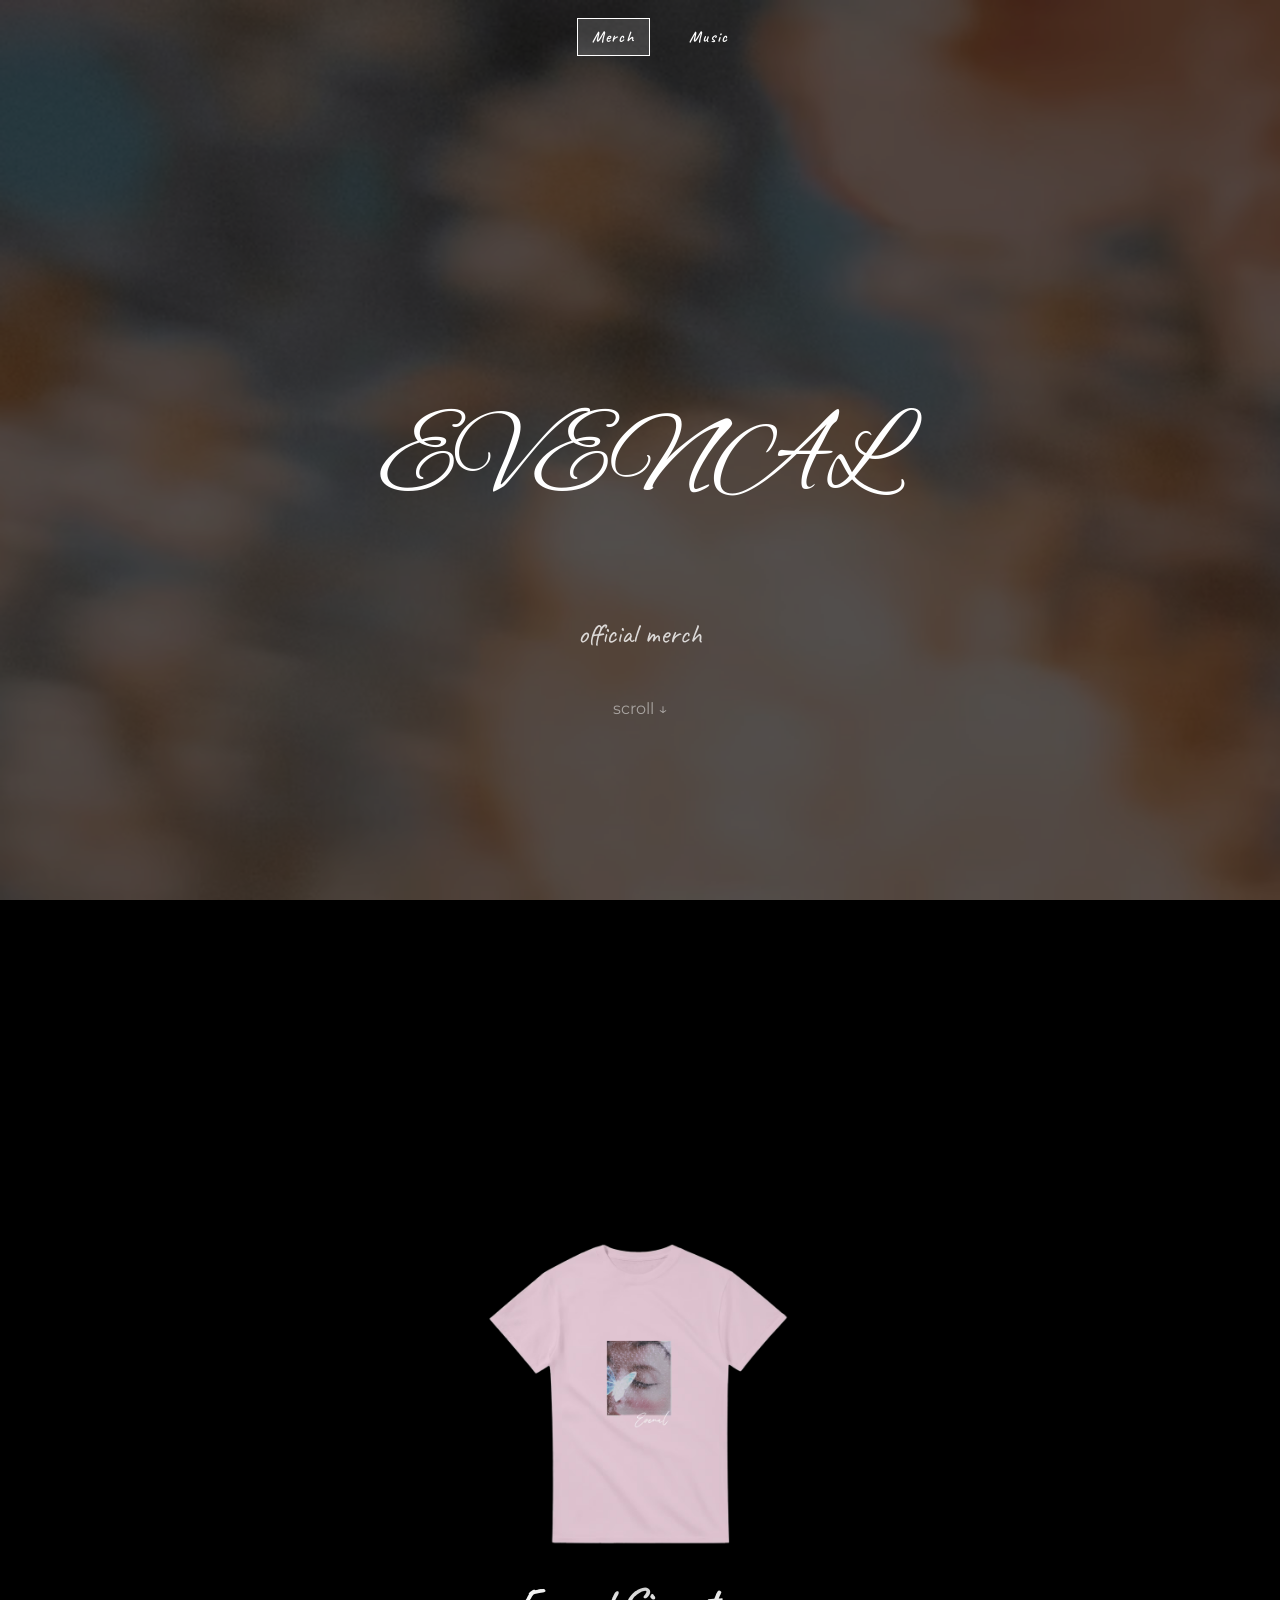
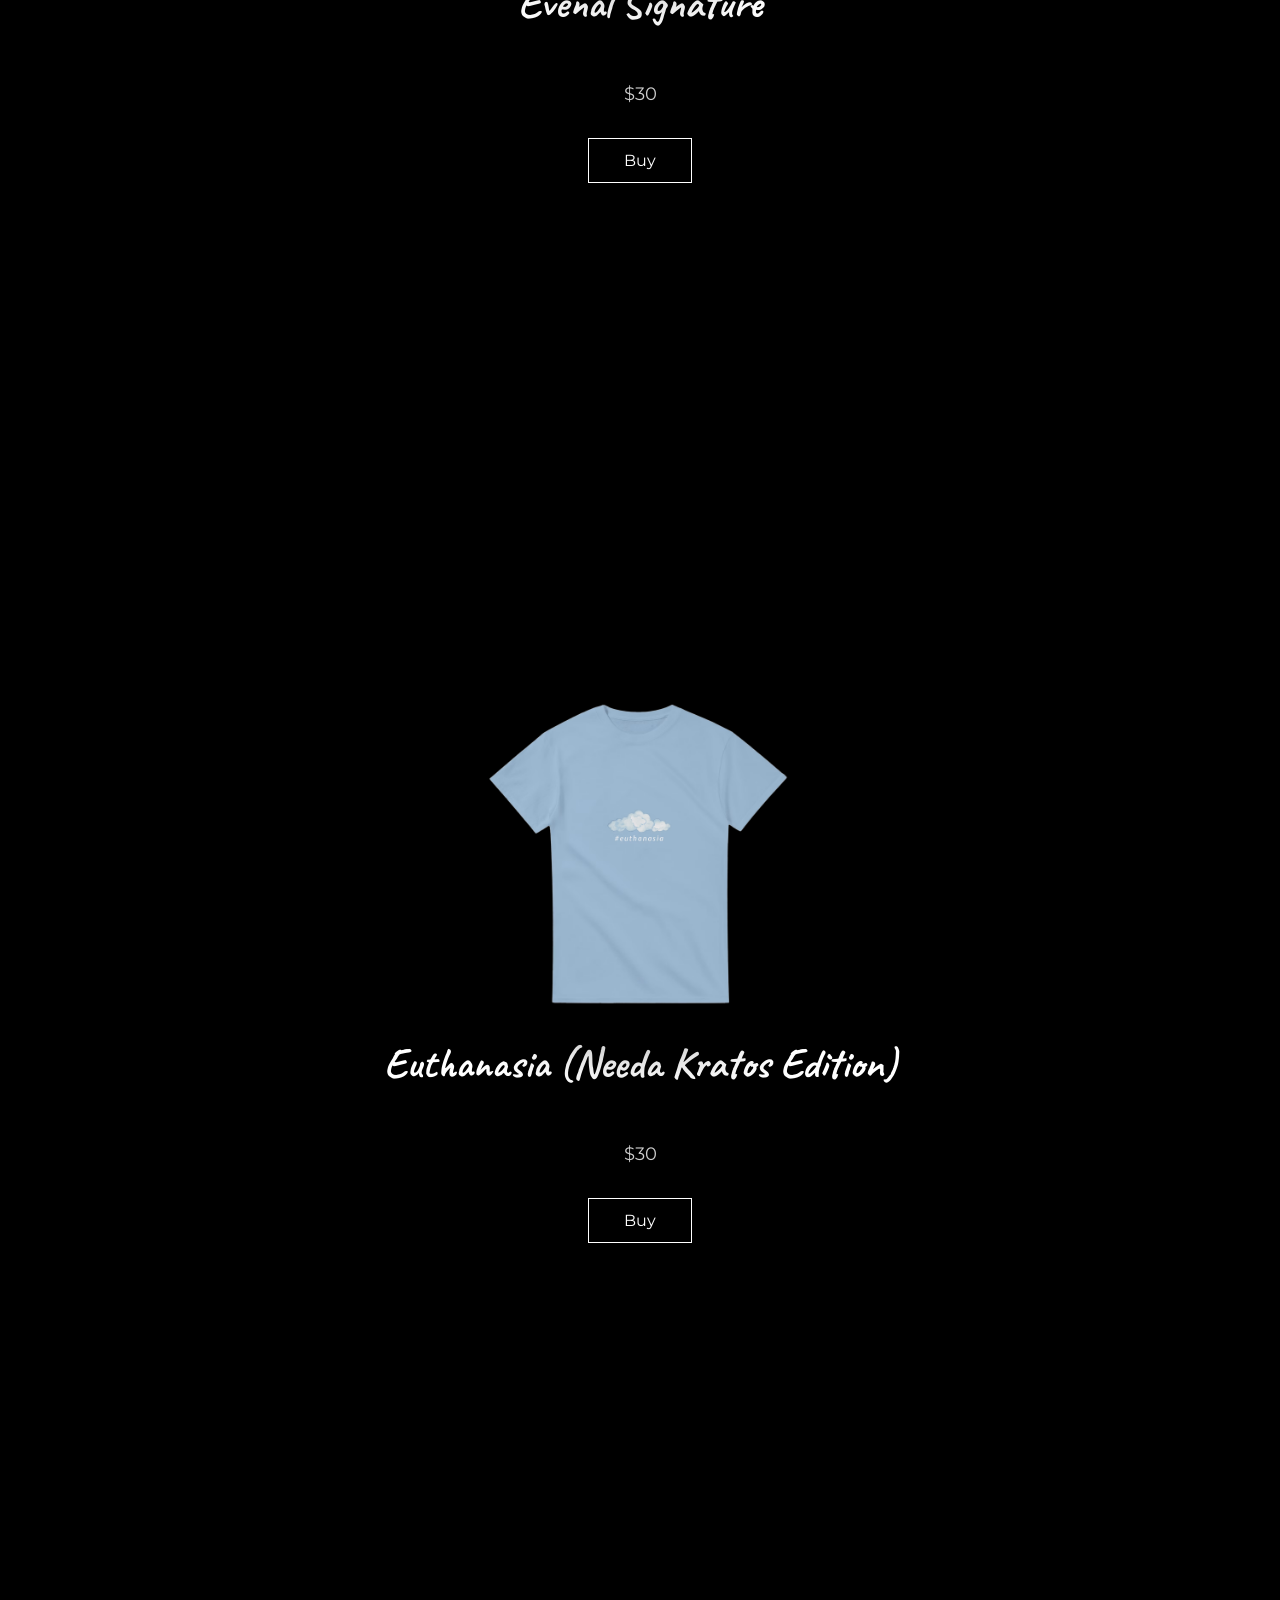
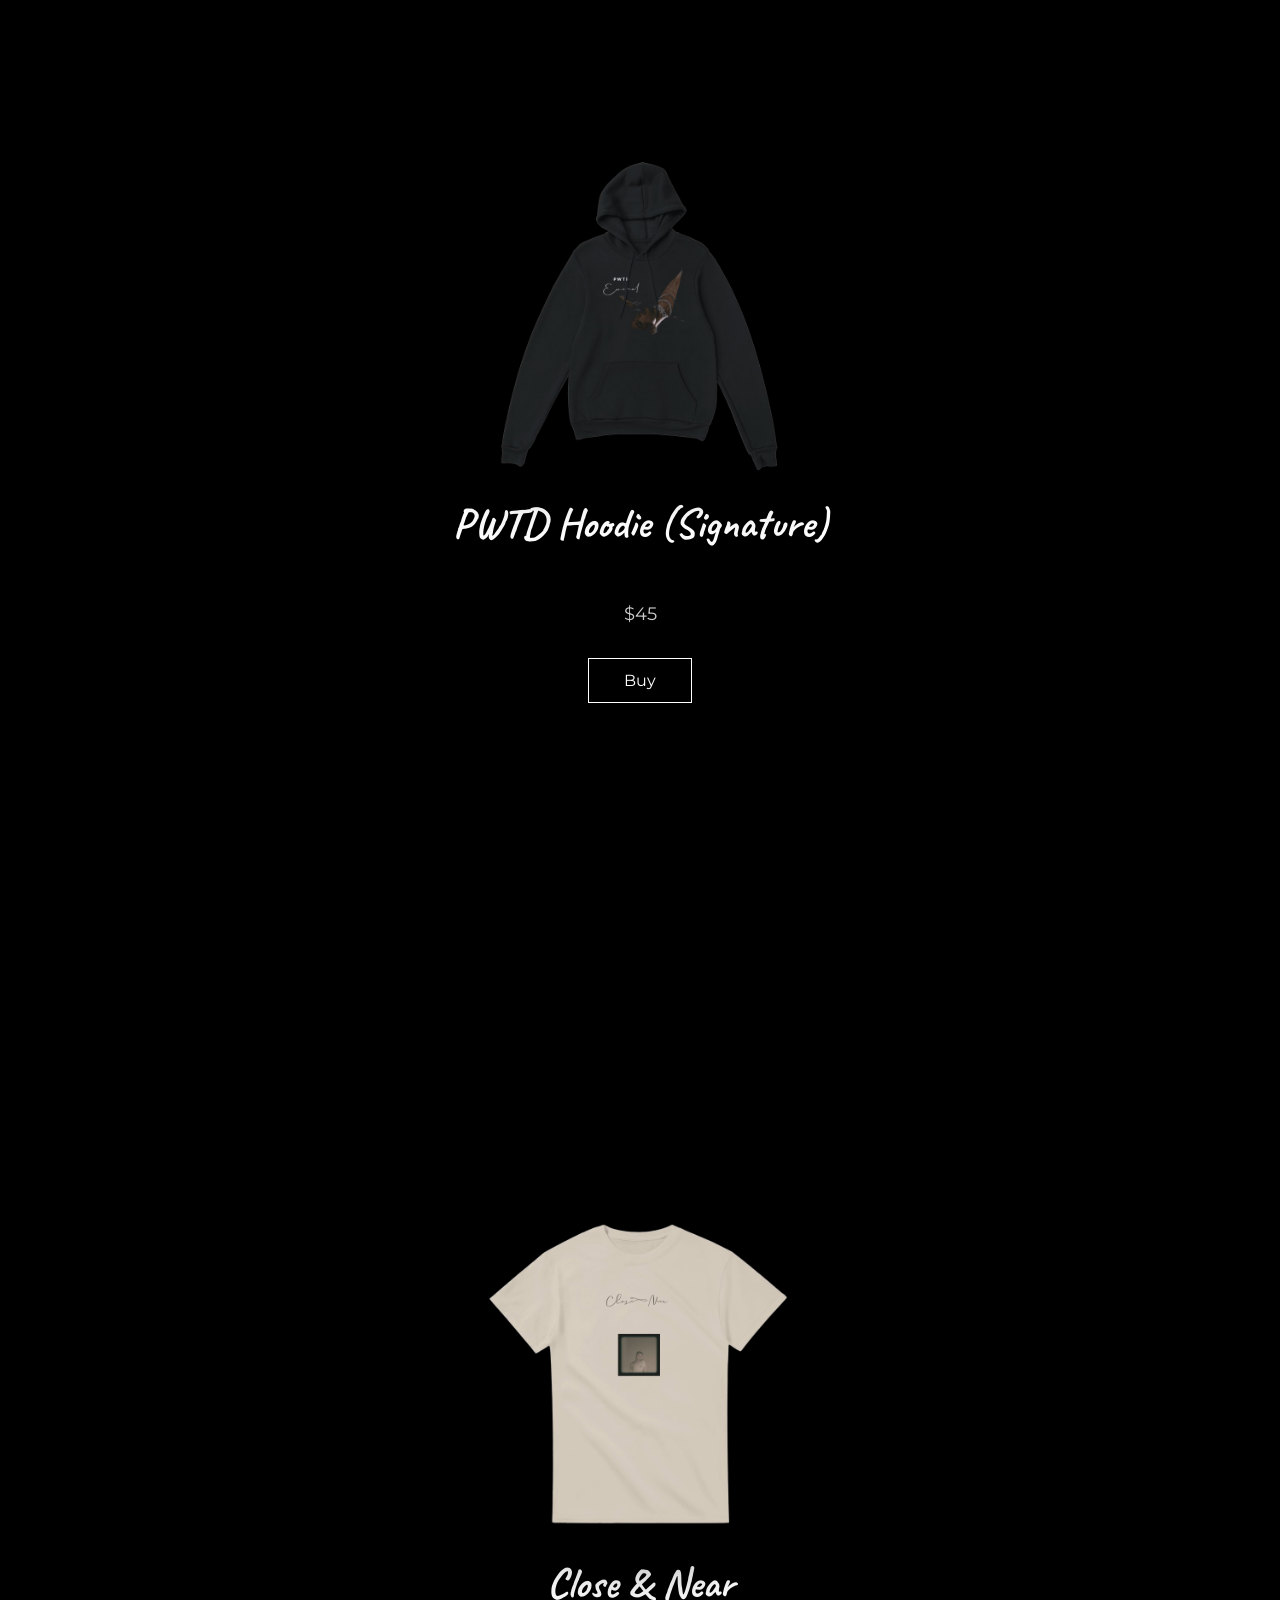
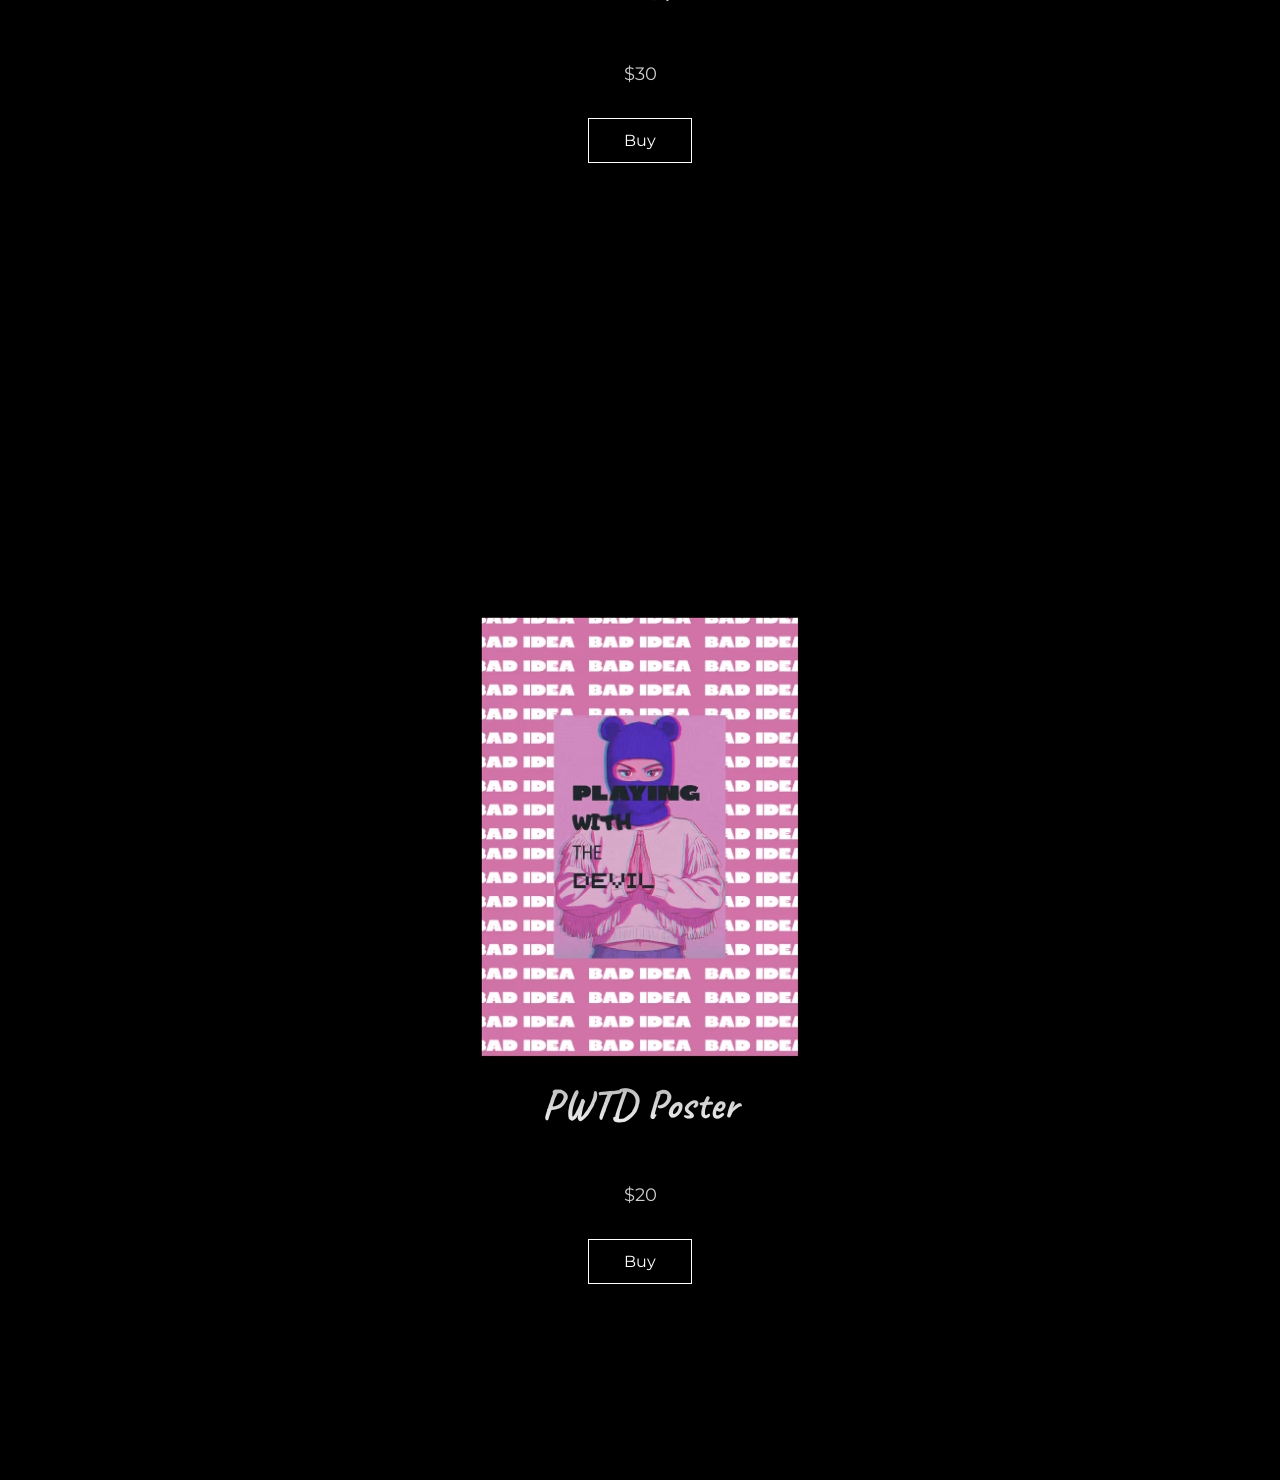
<file: index.html>
<!DOCTYPE html>
<html lang="en">
<head>
  <meta charset="UTF-8" />
  <meta name="viewport" content="width=device-width, initial-scale=1.0"/>
  <title>EVENAL MERCH</title>

  <link rel="stylesheet" href="style.css">

  <link rel="preconnect" href="https://fonts.googleapis.com">
  <link rel="preconnect" href="https://fonts.gstatic.com" crossorigin>
  <link href="https://fonts.googleapis.com/css2?family=Alex+Brush&family=Caveat:wght@700&family=Montserrat:wght@300;400;600;700&display=swap" rel="stylesheet">
</head>

<body>

  <header class="hero">
    <nav class="top-nav">
      <a href="index.html" class="nav-link active">Merch</a>
      <a href="index_music.html" class="nav-link">Music</a>
    </nav>
    <h1>EVENAL</h1>
    <p>official merch</p>
    <div class="scroll">scroll ↓</div>
  </header>

  <!-- Evenal Signature -->
  <section class="product">
    <img src="Images/evenal-signature.avif">
    <h2>Evenal Signature</h2>
    <p>$30</p>
    <a href="https://buy.stripe.com/cNi7sL26U9Yn3GW7C10oM01" class="button">Buy</a>
  </section>

  <!-- Euthanasia -->
  <section class="product">
    <img src="Images/euthanasia-needa-kratos-edition.avif">
    <h2>Euthanasia (Needa Kratos Edition)</h2>
    <p>$30</p>
    <a href="https://buy.stripe.com/00w00j5j69Yn7XccWl0oM02" class="button">Buy</a>
  </section>

  <!-- PWTD Hoodie (Signature) -->
  <section class="product">
    <img src="Images/pwtd-hoodie-signature.avif">
    <h2>PWTD Hoodie (Signature)</h2>
    <p>$45</p>
    <a href="https://buy.stripe.com/bJe4gzh1O9Yn7Xc4pP0oM03" class="button">Buy</a>
  </section>

  <!-- Close & Near -->
  <section class="product">
    <img src="Images/close-and-near.avif">
    <h2>Close & Near</h2>
    <p>$30</p>
    <a href="https://buy.stripe.com/cNi7sL26UeeD5P4g8x0oM00" class="button">Buy</a>
  </section>

  <!-- PWTD Poster -->
  <section class="product">
    <img src="Images/pwtd-poster.avif">
    <h2>PWTD Poster</h2>
    <p>$20</p>
    <a href="https://buy.stripe.com/28E4gz9zmc6va5k9K90oM04" class="button">Buy</a>
  </section>

</body>
</html>
</file>
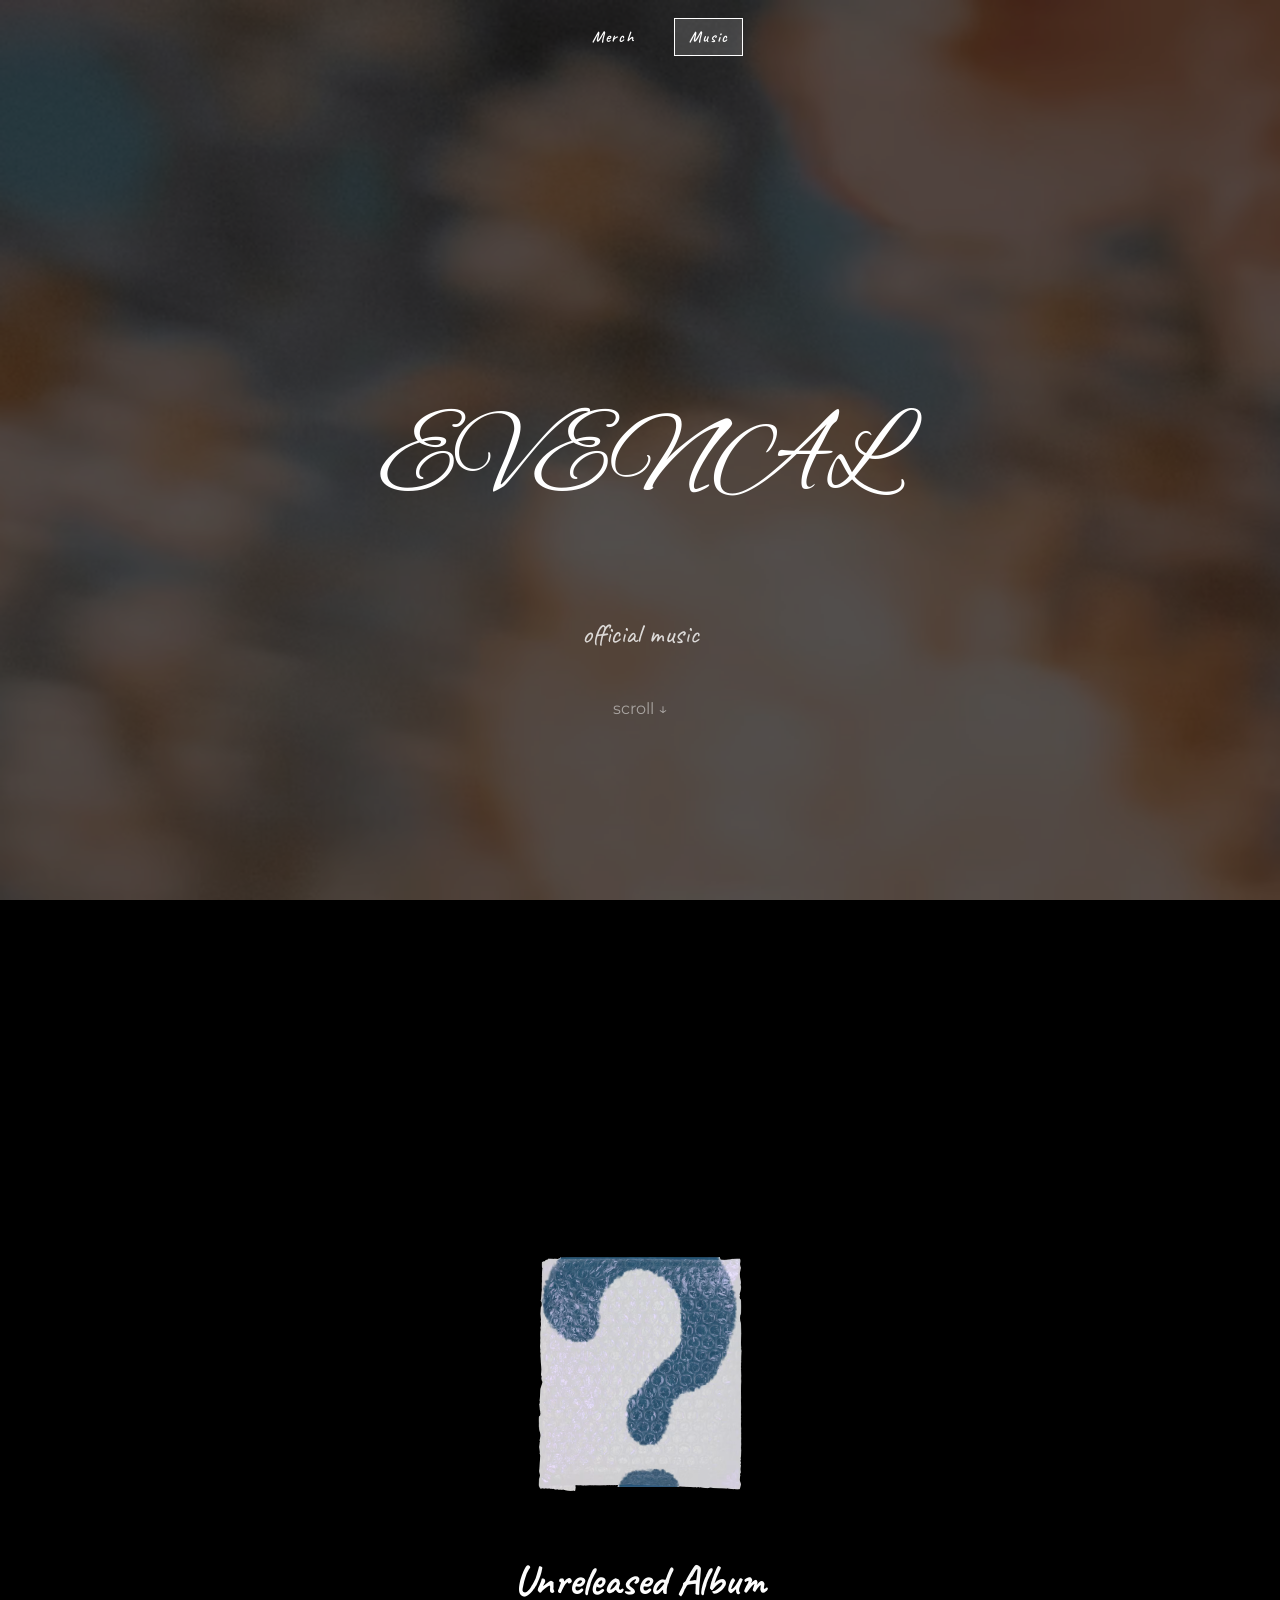
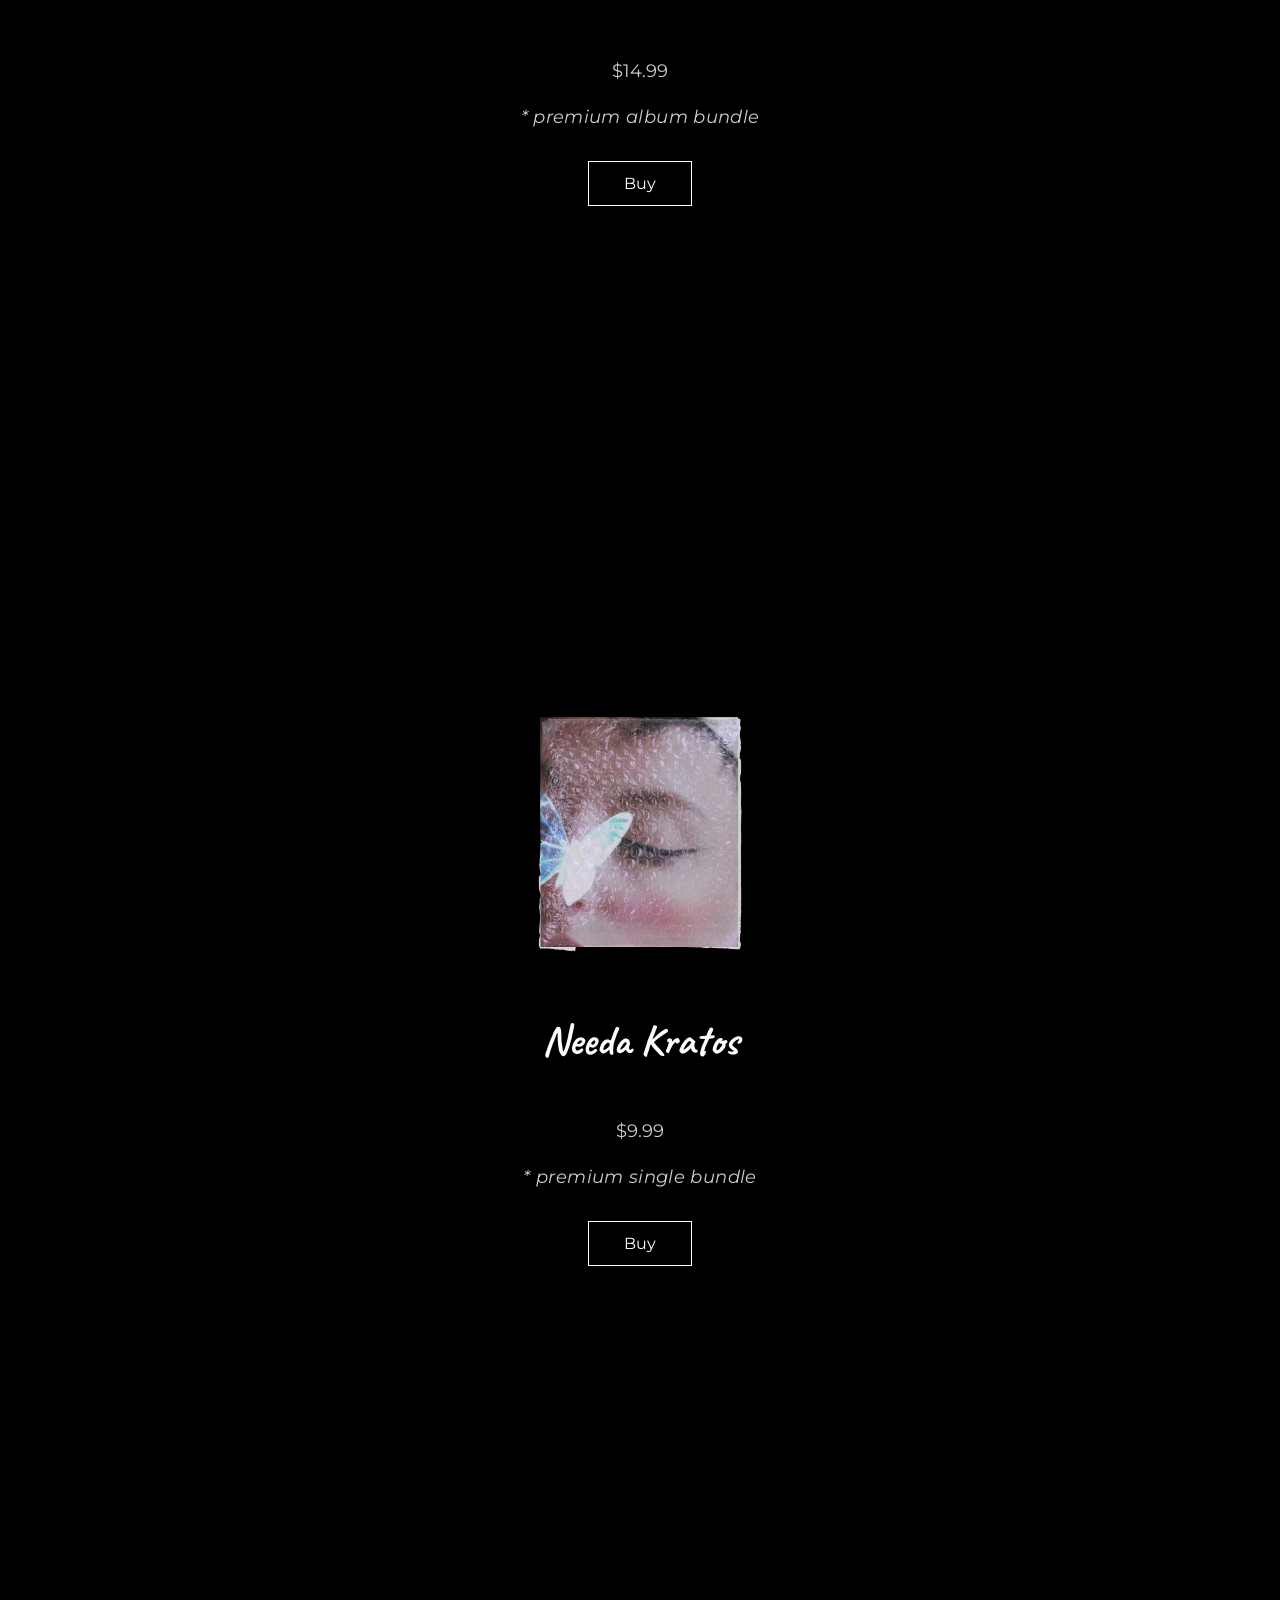
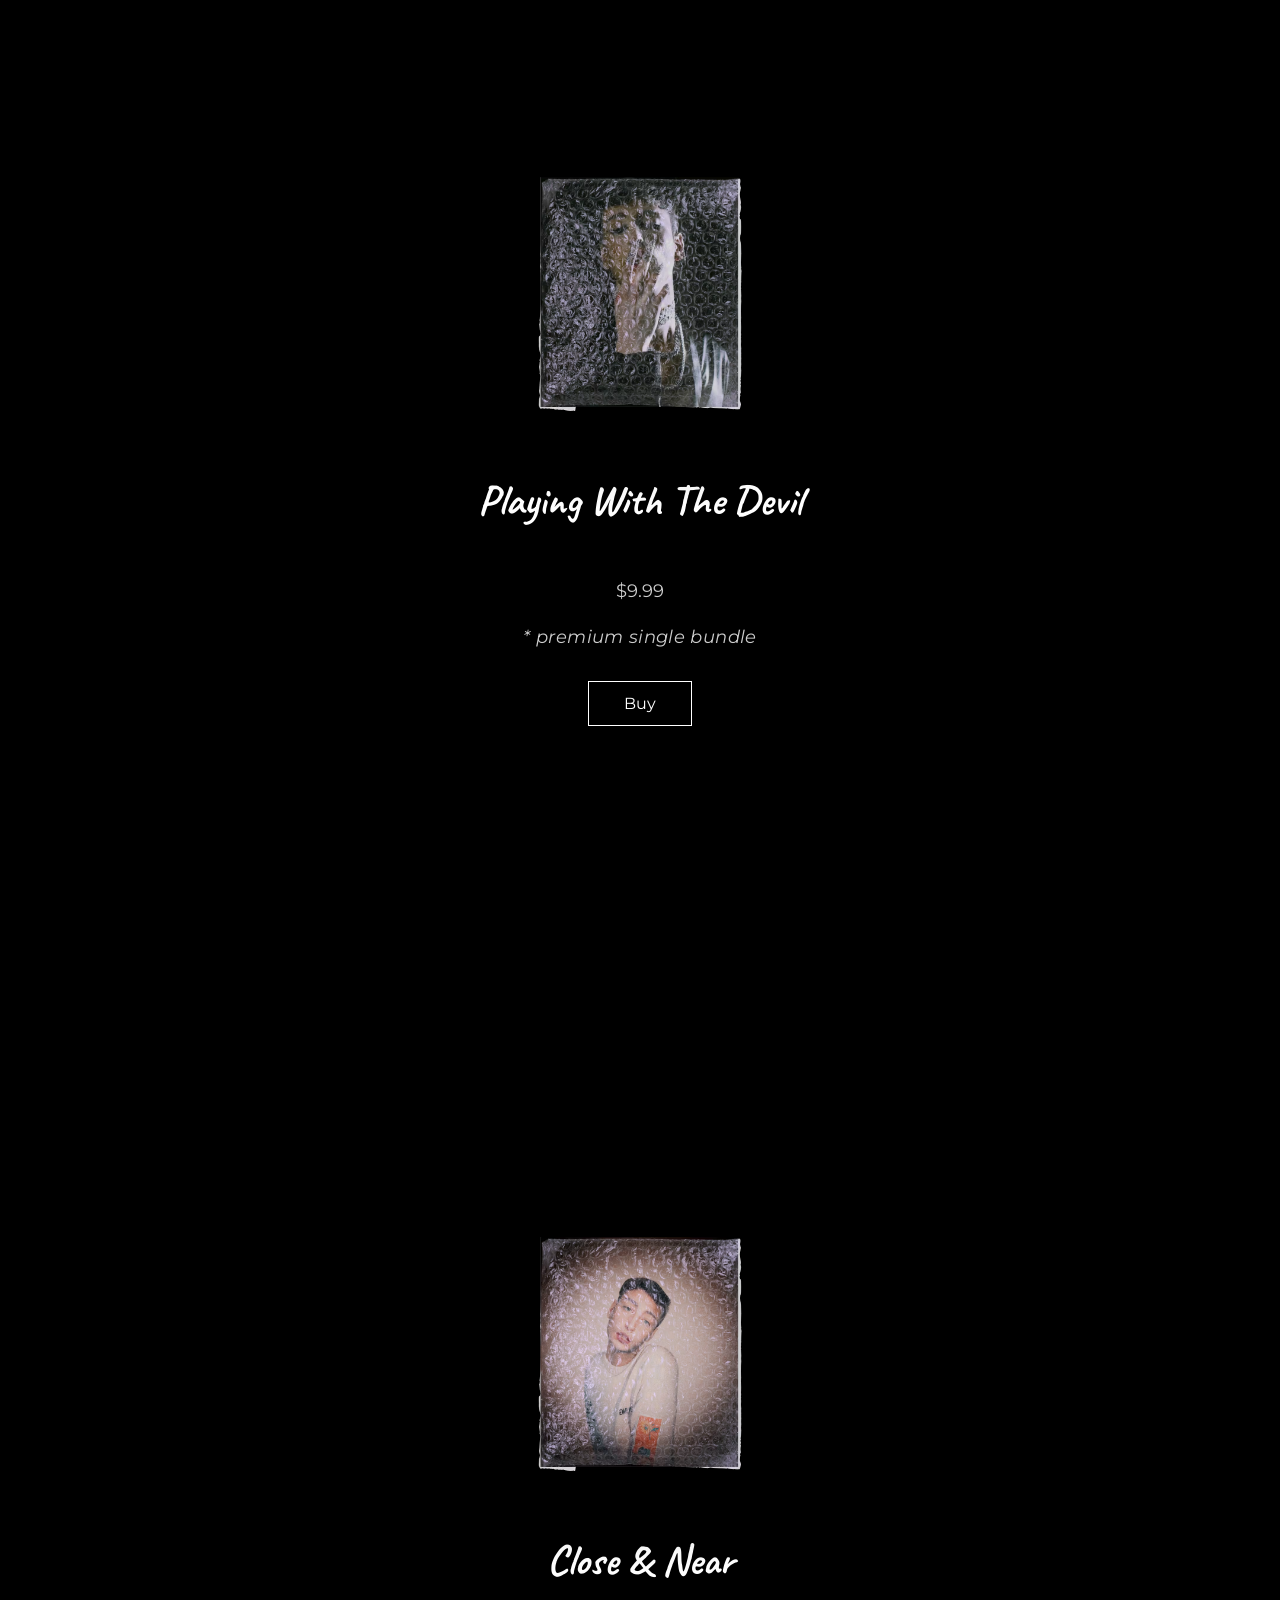
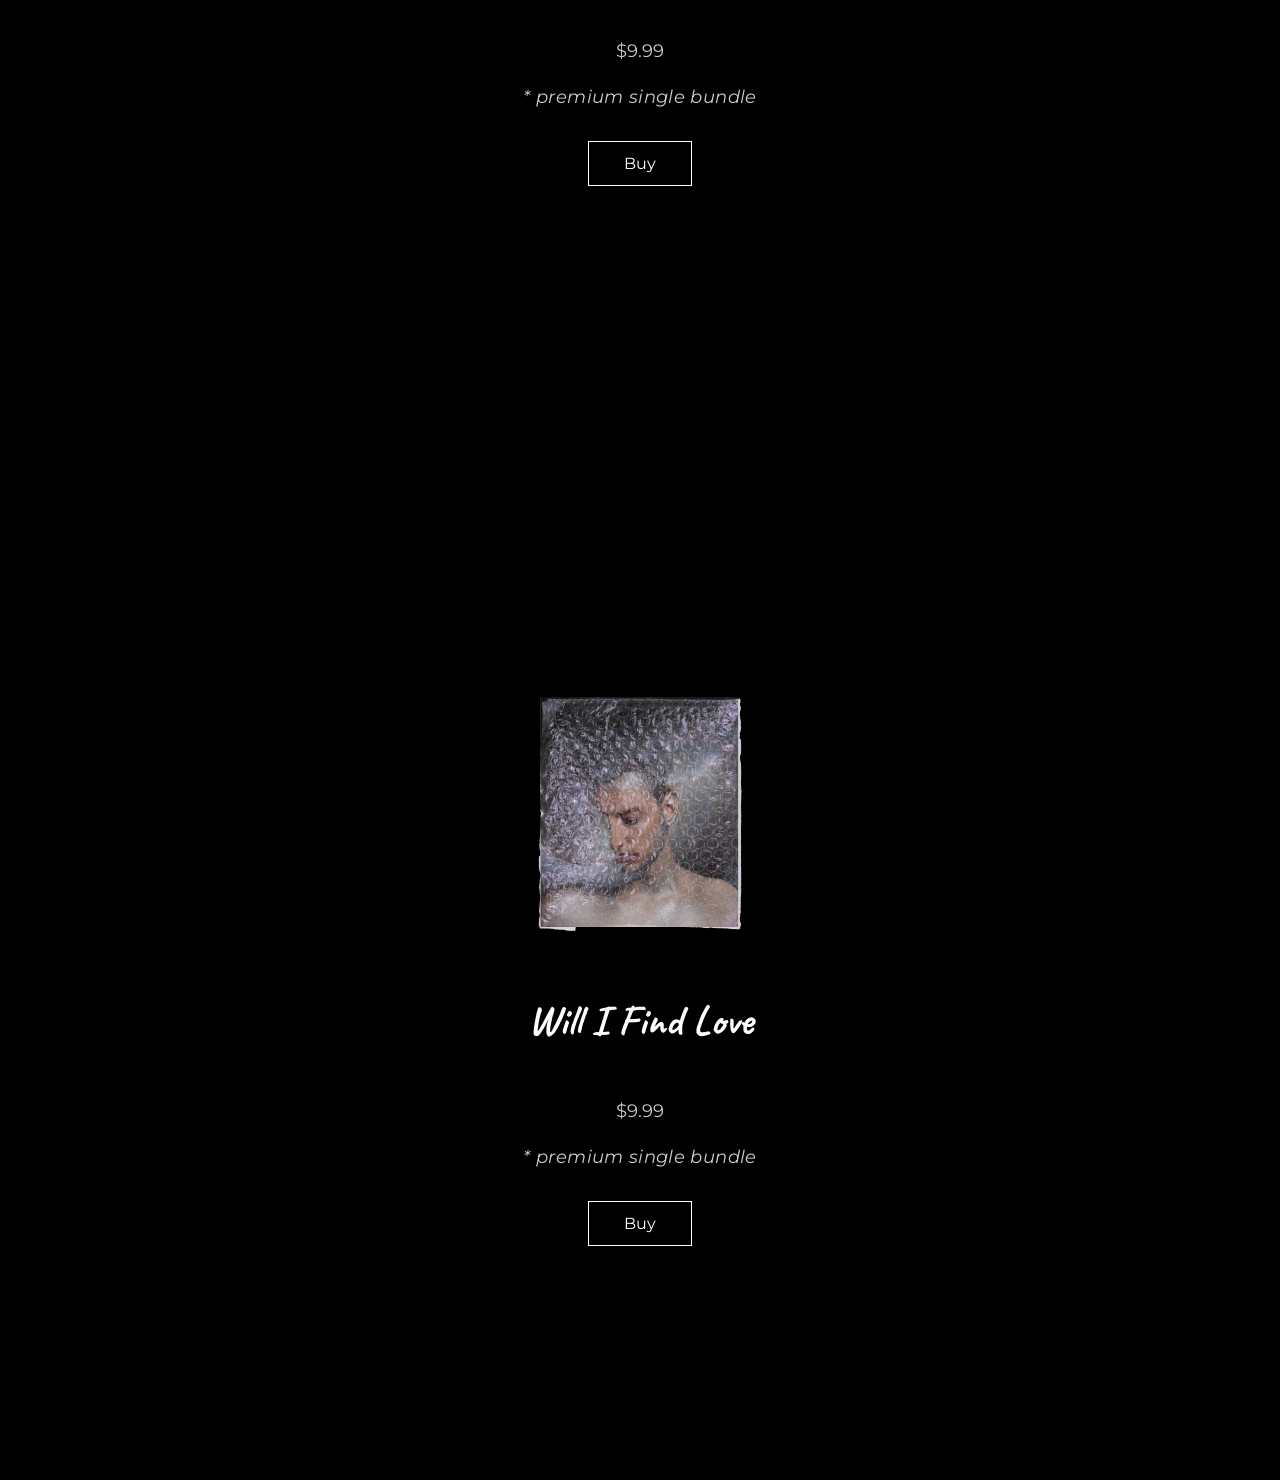
<file: index_music.html>
<!DOCTYPE html>
<html lang="en">
<head>
  <meta charset="UTF-8" />
  <meta name="viewport" content="width=device-width, initial-scale=1.0" />
  <title>EVENAL Music</title>
  <link rel="stylesheet" href="style.css">
  <link rel="preconnect" href="https://fonts.googleapis.com">
  <link rel="preconnect" href="https://fonts.gstatic.com" crossorigin>
  <link href="https://fonts.googleapis.com/css2?family=Alex+Brush&family=Caveat:wght@700&family=Montserrat:wght@300;400;600;700&display=swap" rel="stylesheet">
</head>
<body class="music">
  <header class="hero">
    <nav class="top-nav">
      <a href="index.html" class="nav-link">Merch</a>
      <a href="index_music.html" class="nav-link active">Music</a>
    </nav>
    <h1>EVENAL</h1>
    <p>official music</p>
    <div class="scroll">scroll ↓</div>
  </header>

  <!-- Unreleased Album -->
  <section class="product">
    <img src="Images/uknown-cover.avif">
    <h2>Unreleased Album</h2>
    <p>$14.99</p> 
    <p class="product-note">* premium album bundle</p>
    <a href="https://buy.stripe.com/8x200jeTGeeD2CS2hH0oM05" class="button">Buy</a>
  </section>

  <!-- Needa Kratos -->
  <section class="product">
    <img src="Images/needa-kratos-cover.avif">
    <h2>Needa Kratos</h2>
    <p>$9.99</p>
    <p class="product-note">* premium single bundle</p>
    <a href="https://buy.stripe.com/3cI28reTG8Ujcdsg8x0oM06" class="button">Buy</a>
  </section>

  <!-- Playing With The Devil -->
  <section class="product">
    <img src="Images/playing-with-the-devil-cover.avif">
    <h2>Playing With The Devil</h2>
    <p>$9.99</p>
    <p class="product-note">* premium single bundle</p>
    <a href="https://buy.stripe.com/8x214n5j63zZa5kf4t0oM07" class="button">Buy</a>
  </section>

  <!-- Close & Near -->
  <section class="product">
    <img src="Images/close-and-near-cover.avif">
    <h2>Close & Near</h2>
    <p>$9.99</p>
    <p class="product-note">* premium single bundle</p>
    <a href="https://buy.stripe.com/fZueVd6nadazelA9K90oM08" class="button">Buy</a>
  </section>

  <!-- Will I Find Love -->
  <section class="product">
    <img src="Images/will-i-find-love-cover.avif">
    <h2>Will I Find Love</h2>
    <p>$9.99</p>
    <p class="product-note">* premium single bundle</p>
    <a href="https://buy.stripe.com/fZubJ17re8Uj2CS09z0oM09" class="button">Buy</a>
  </section>

</body>
</html>
</file>
<file: style.css>
body {
  margin: 0;
  font-family: 'Montserrat', sans-serif;
  color: white;
  background: black;
  overflow-x: hidden;
}

body::before {
  content: "";
  position: fixed;
  inset: 0;
  background: url("Images/clouds-bg.avif") center/cover no-repeat;
  filter: brightness(0.35);
  z-index: -1;
}

.top-nav {
  position: fixed;
  top: 0;
  left: 0;
  width: 100%;
  display: flex;
  justify-content: center;
  gap: 24px;
  padding: 18px 20px;
  background: transparent;
  z-index: 10;
}

.nav-link {
  color: white;
  text-decoration: none;
  font-family: 'Caveat', cursive;
  font-weight: 600;
  letter-spacing: 0.08em;
  padding: 8px 14px;
  border: 1px solid transparent;
  transition: background 0.25s, border-color 0.25s, color 0.25s;
}

.nav-link:hover,
.nav-link.active {
  background: rgba(255, 255, 255, 0.15);
  border-color: white;
}

.hero {
  min-height: 100vh;
  display: flex;
  flex-direction: column;
  justify-content: center;
  align-items: center;
  padding-top: 80px;
}

.hero h1 {
  font-family: 'Alex Brush', cursive;
  font-size: clamp(48px, 9vw, 110px);
  letter-spacing: 1px;
  line-height: 0.9;
  font-weight: 400;
  transform: translateY(-4px);
}

.hero p {
  font-family: 'Caveat', cursive;
  font-size: 28px;
  opacity: 0.8;
}

.scroll {
  margin-top: 20px;
  opacity: 0.5;
}

.product {
  height: 100vh;
  display: flex;
  flex-direction: column;
  justify-content: center;
  align-items: center;
  text-align: center;
  padding: 80px 20px;
  min-height: 100vh;
}

.product img {
  width: 100%;
  max-width: 320px;
  height: auto;
  filter: drop-shadow(0 20px 40px rgba(0,0,0,0.7));
}

.product h2 {
  margin-top: 20px;
  font-family: 'Caveat', cursive;
  font-size: clamp(2.2rem, 4vw, 42px);
}

.product p {
  font-size: clamp(1rem, 2vw, 18px);
  opacity: 0.8;
}

.product-note {
  margin-top: 6px;
  font-size: 0.85rem;
  opacity: 0.65;
  font-style: italic;
  letter-spacing: 0.02em;
}

button,
.button {
  margin-top: 15px;
  padding: 12px 35px;
  background: transparent;
  border: 1px solid white;
  color: white;
  cursor: pointer;
  transition: 0.3s;
  text-decoration: none;
  display: inline-block;
}

button:hover,
.button:hover {
  background: white;
  color: black;
}

@media (max-width: 768px) {
  .hero h1 {
    font-size: 48px;
  }

  .hero p {
    font-size: 20px;
  }

  .product {
    padding: 60px 16px;
    min-height: auto;
  }

  button,
  .button {
    padding: 12px 28px;
  }
}

@media (max-width: 480px) {
  .hero h1 {
    font-size: 38px;
  }

  .hero p {
    font-size: 18px;
  }

  .product h2 {
    font-size: 32px;
  }

  .product img {
    max-width: 100%;
  }
}
</file>
